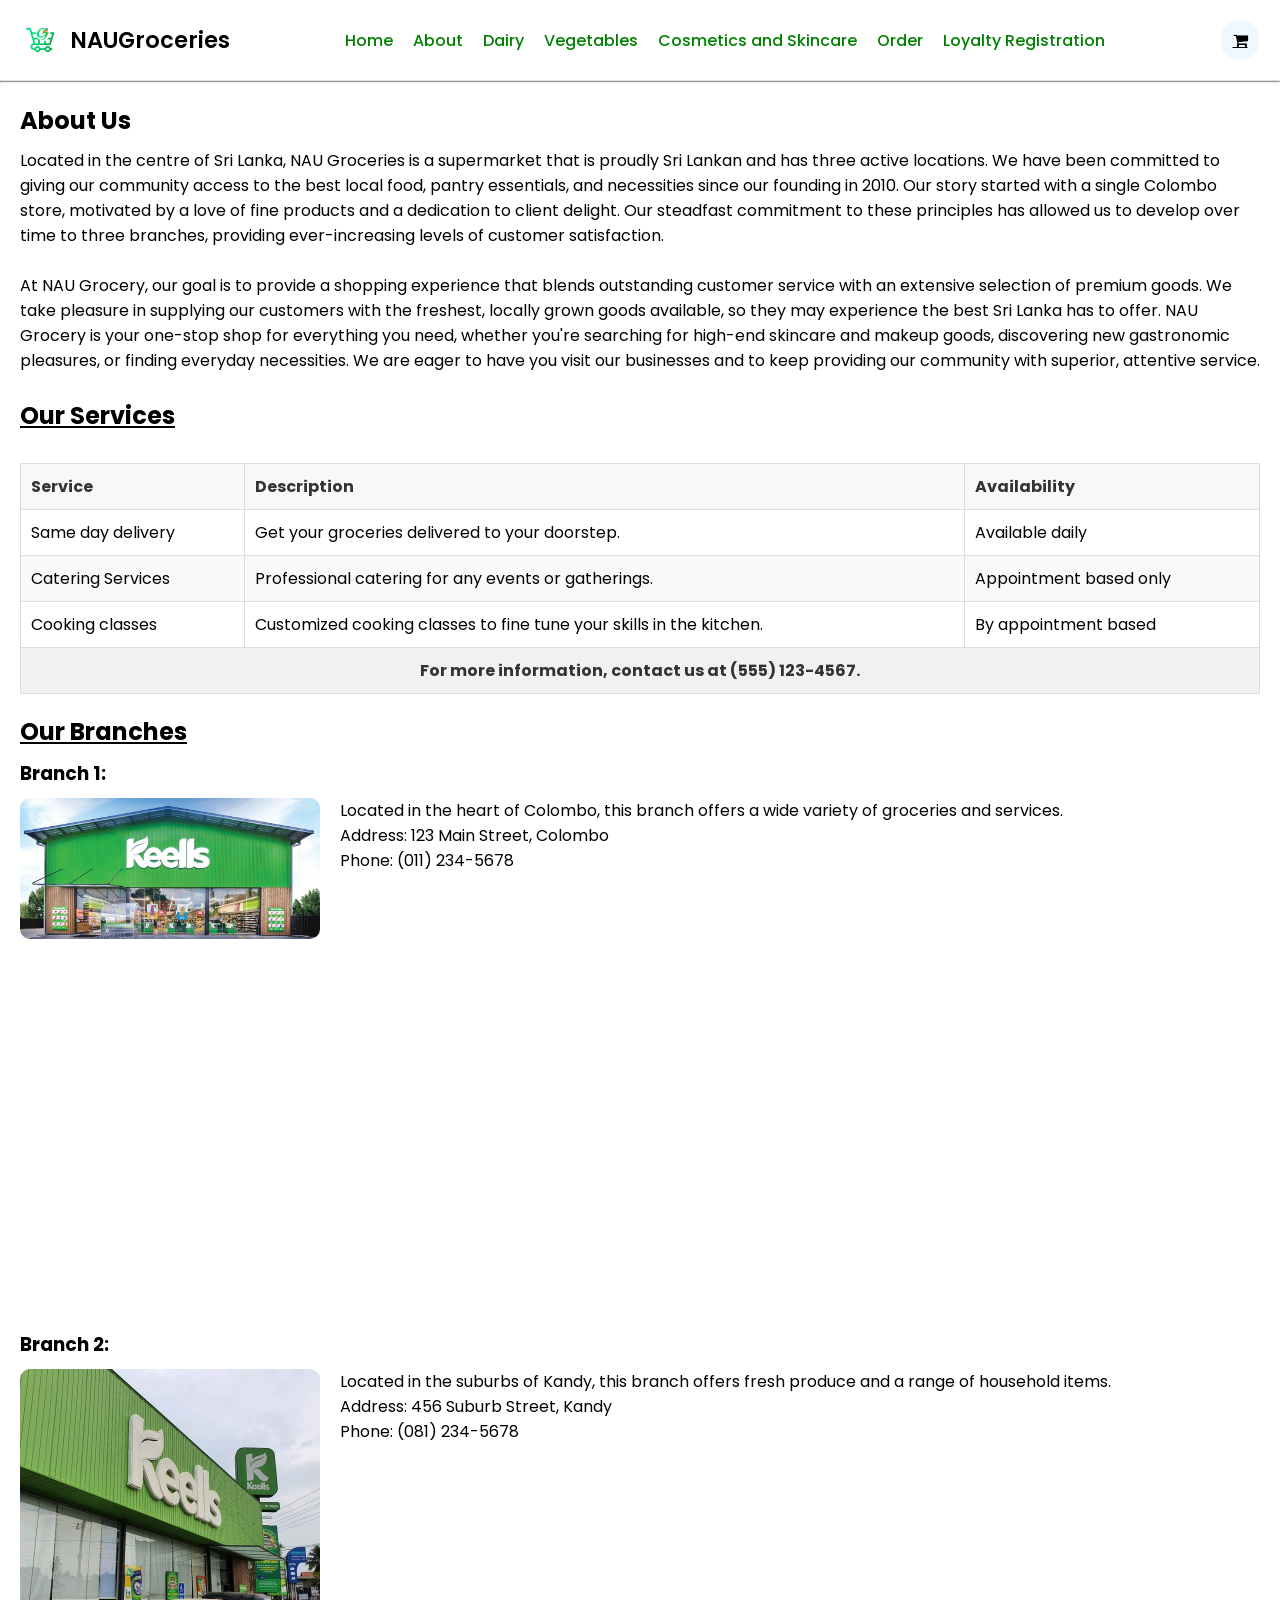
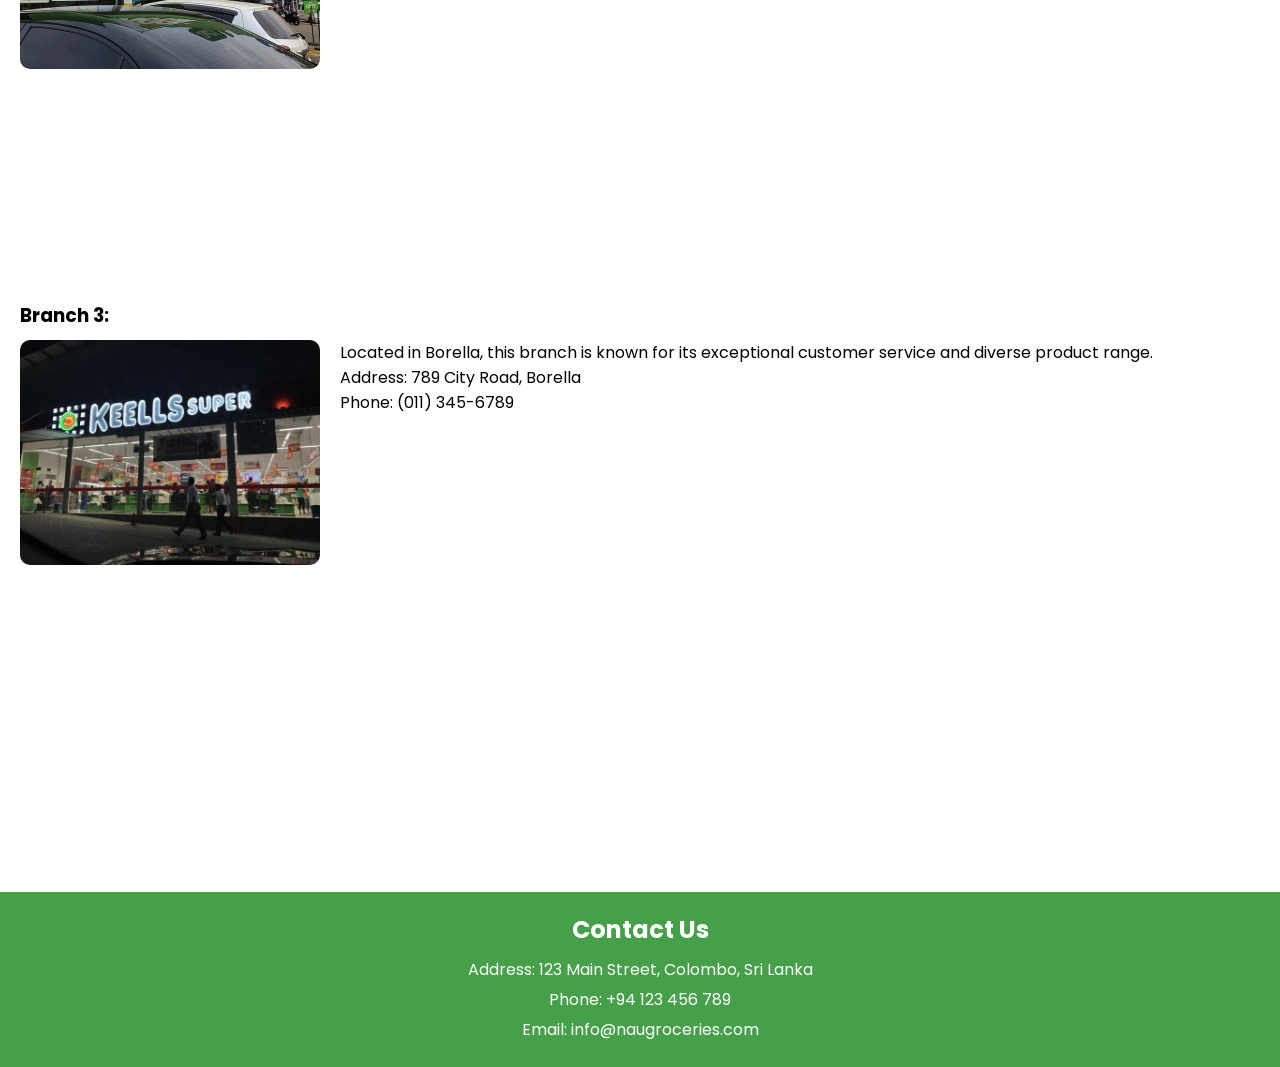
<file: about.html>
<!DOCTYPE html>
<html lang="en">
<head>
    <meta charset="UTF-8">
    <meta name="viewport" content="width=device-width, initial-scale=1.0">
    <title>About Us - NAU Groceries</title>
    <link rel="stylesheet" href="css files/general.css">
    <link rel="stylesheet" href="css files/about.css">
    <link rel="shortcut icon" href="images/favicon.png">
    <link rel="stylesheet" href="https://cdnjs.cloudflare.com/ajax/libs/font-awesome/4.7.0/css/font-awesome.min.css">
    <link rel="preconnect" href="https://fonts.googleapis.com">
    <link rel="preconnect" href="https://fonts.gstatic.com" crossorigin>
    <link href="https://fonts.googleapis.com/css2?family=Poppins:wght@200;300;400;500;600;700&display=swap" rel="stylesheet">
    <style>
        /* Add your responsive styles and hamburger menu styles here */
    </style>
</head>
<body>
    <nav class="navigation">
        <a href="index.html" class="logo">
            <img src="images/favicon.png" alt="NAU Groceries Logo" class="header-logo">
            <span>NAU</span> Groceries
        </a>
        <input type="checkbox" id="menu-toggle">
        <label for="menu-toggle" class="menu-icon"><i class="fa fa-bars"></i></label>
        <ul class="menu">
            <li><a href="index.html">Home</a></li>
            <li><a href="about.html">About</a></li>
            <li><a href="dairy.html">Dairy</a></li>
            <li><a href="vegetables.html">Vegetables</a></li>
            <li><a href="cosmetics.html">Cosmetics and Skincare</a></li>
            <li><a href="order.html">Order</a></li>
            <li><a href="registration.html">Loyalty Registration</a></li>
        </ul>
        <div class="right-nav">
            <a href="order.html" class="cart"><i class="fa fa-shopping-cart"></i></a>
        </div>
    </nav>
    <hr>
    <main>
        <div class="about-text">
            <h2>About Us</h2>
            <p>
                Located in the centre of Sri Lanka, NAU Groceries is a supermarket that is proudly Sri Lankan and has three active locations. We have been committed to giving our community access to the best local food, pantry essentials, and necessities since our founding in 2010. Our story started with a single Colombo store, motivated by a love of fine products and a dedication to client delight. Our steadfast commitment to these principles has allowed us to develop over time to three branches, providing ever-increasing levels of customer satisfaction.<br><br>

                At NAU Grocery, our goal is to provide a shopping experience that blends outstanding customer service with an extensive selection of premium goods. We take pleasure in supplying our customers with the freshest, locally grown goods available, so they may experience the best Sri Lanka has to offer. NAU Grocery is your one-stop shop for everything you need, whether you're searching for high-end skincare and makeup goods, discovering new gastronomic pleasures, or finding everyday necessities. We are eager to have you visit our businesses and to keep providing our community with superior, attentive service.
            </p>
            <br>
            <div class="about-content">
                <div class="services-container">
                    <h2><u>Our Services</u></h2>
                    <div class="services-table-wrapper">
                        <table class="services-table">
                            <thead>
                                <tr>
                                    <th>Service</th>
                                    <th>Description</th>
                                    <th>Availability</th>
                                </tr>
                            </thead>
                            <tbody>
                                <tr>
                                    <td data-label="Service">Same day delivery</td>
                                    <td data-label="Description">Get your groceries delivered to your doorstep.</td>
                                    <td data-label="Availability">Available daily</td>
                                </tr>
                                <tr>
                                    <td data-label="Service">Catering Services</td>
                                    <td data-label="Description">Professional catering for any events or gatherings.</td>
                                    <td data-label="Availability">Appointment based only</td>
                                </tr>
                                <tr>
                                    <td data-label="Service">Cooking classes</td>
                                    <td data-label="Description">Customized cooking classes to fine tune your skills in the kitchen.</td>
                                    <td data-label="Availability">By appointment based</td>
                                </tr>
                            </tbody>
                            <tfoot>
                                <tr>
                                    <td colspan="3">For more information, contact us at (555) 123-4567.</td>
                                </tr>
                            </tfoot>
                        </table>
                    </div>
                </div>
                <div class="about-branch">
                    <h2><u>Our Branches</u></h2>
                    <section class="clearfix">
                        <h3>Branch 1: </h3>
                        <img src="images/branch-1.jpeg" alt="Branch 1" class="branch-image">
                        <p>Located in the heart of Colombo, this branch offers a wide variety of groceries and services.</p>
                        <p>Address: 123 Main Street, Colombo</p>
                        <p>Phone: (011) 234-5678</p>
                        <iframe src="https://www.google.com/maps/embed?pb=!1m18!1m12!1m3!1d3165.943445254447!2d79.86124381468552!3d6.927078995508567!2m3!1f0!2f0!3f0!3m2!1i1024!2i768!4f13.1!3m3!1m2!1s0x3ae2591b738cbef1%3A0x5ffdfc35c6f098e4!2s123%20Main%20St%2C%20Colombo%2C%20Sri%20Lanka!5e0!3m2!1sen!2sus!4v1622717228462!5m2!1sen!2sus" width="600" height="450" style="border:0;" allowfullscreen="" loading="lazy"></iframe>
                    </section>
                    <section class="clearfix">
                        <h3>Branch 2: </h3>
                        <img src="images/branch-2.jpeg" alt="Branch 2" class="branch-image">
                        <p>Located in the suburbs of Kandy, this branch offers fresh produce and a range of household items.</p>
                        <p>Address: 456 Suburb Street, Kandy</p>
                        <p>Phone: (081) 234-5678</p>
                        <iframe src="https://www.google.com/maps/embed?pb=!1m18!1m12!1m3!1d3165.943445254447!2d80.63718361468552!3d7.290571595508567!2m3!1f0!2f0!3f0!3m2!1i1024!2i768!4f13.1!3m3!1m2!1s0x3ae378d33fbd4e07%3A0x5ffdfc35c6f098e4!2s456%20Suburb%20St%2C%20Kandy%2C%20Sri%20Lanka!5e0!3m2!1sen!2sus!4v1622717228462!5m2!1sen!2sus" width="600" height="450" style="border:0;" allowfullscreen="" loading="lazy"></iframe>
                    </section>
                    <section class="clearfix">
                        <h3>Branch 3: </h3>
                        <img src="images/branch-3.jpeg" alt="Branch 3" class="branch-image">
                        <p>Located in Borella, this branch is known for its exceptional customer service and diverse product range.</p>
                        <p>Address: 789 City Road, Borella</p>
                        <p>Phone: (011) 345-6789</p>
                        <iframe src="https://www.google.com/maps/embed?pb=!1m18!1m12!1m3!1d15843.269328533292!2d79.87894569999999!3d6.9124322!2m3!1f0!2f0!3f0!3m2!1i1024!2i768!4f13.1!3m3!1m2!1s0x3ae2599c74dc55b5%3A0x2ed11ff1f32ca3b4!2sBorella%20South%2C%20Colombo!5e0!3m2!1sen!2slk!4v1716398457434!5m2!1sen!2slk" width="600" height="450" style="border:0;" allowfullscreen="" loading="lazy"></iframe>
                    </section>
                </div>
            </div>
        </div>
    </main>
    <footer>
        <div class="footer-container">
            <div class="footer-info">
                <h4>Contact Us</h4>
                <p>Address: 123 Main Street, Colombo, Sri Lanka</p>
                <p>Phone: +94 123 456 789</p>
                <p>Email: info@naugroceries.com</p>
            </div>
        </div>
    </footer>
</body>
</html>
</file>
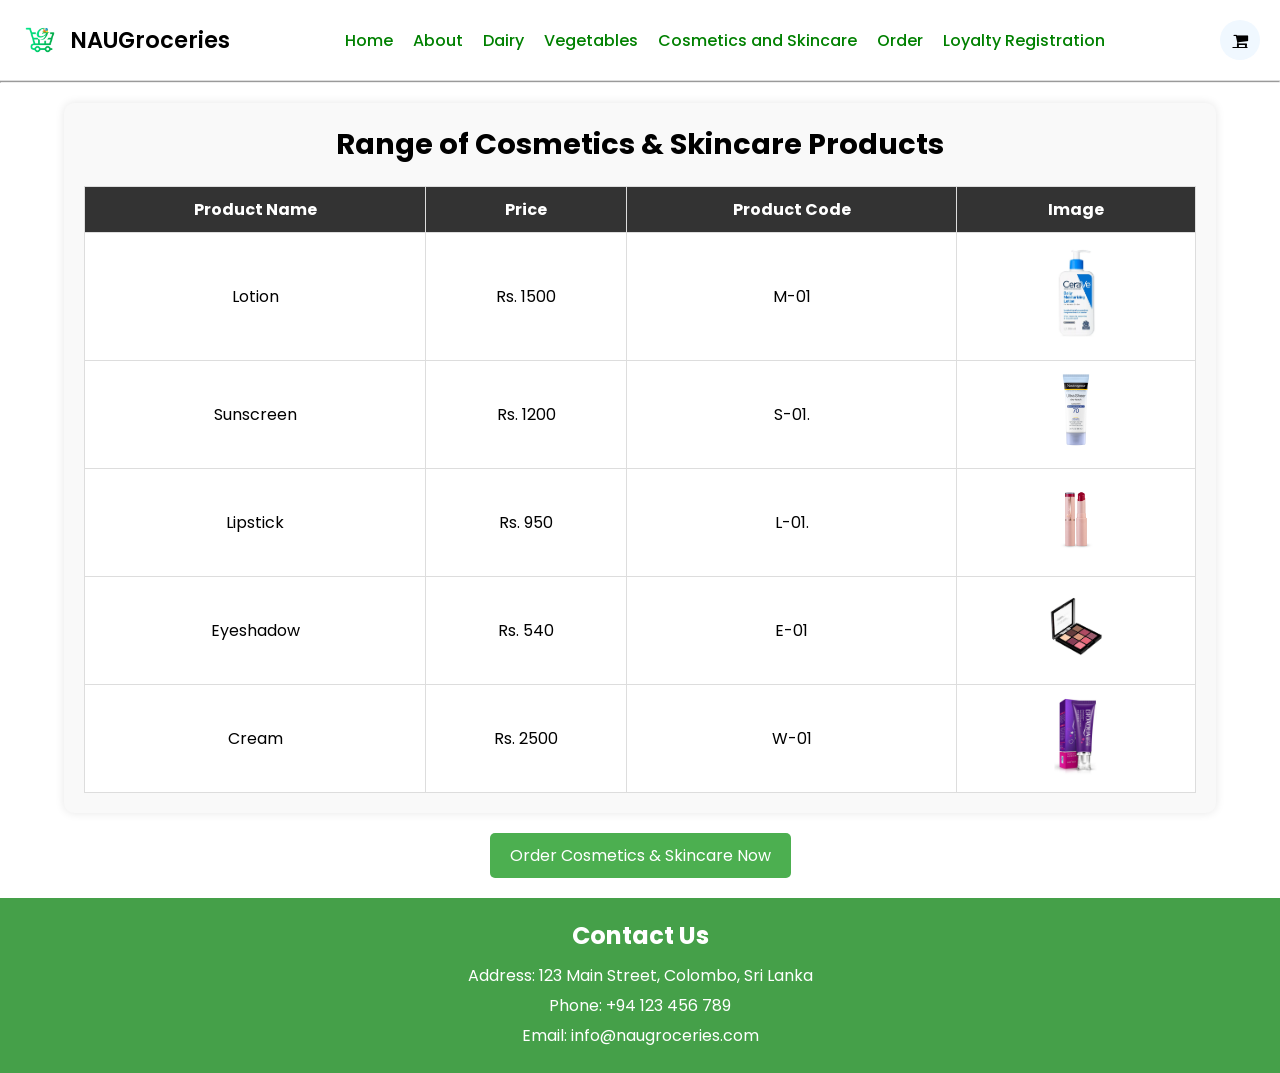
<file: cosmetics.html>
<!DOCTYPE html>
<html lang="en">
<head>
    <meta charset="UTF-8">
    <meta name="viewport" content="width=device-width, initial-scale=1.0">
    <title>Cosmetics and Skincare - NAU Groceries</title>
    <link rel="stylesheet" href="css files/general.css">
    <link rel="stylesheet" href="css files/cosmetics.css">
    <link rel="shortcut icon" href="images/favicon.png">
    <link rel="stylesheet" href="https://cdnjs.cloudflare.com/ajax/libs/font-awesome/4.7.0/css/font-awesome.min.css">
    <link rel="preconnect" href="https://fonts.googleapis.com">
    <link rel="preconnect" href="https://fonts.gstatic.com" crossorigin>
    <link href="https://fonts.googleapis.com/css2?family=Poppins:wght@200;300;400;500;600;700&display=swap" rel="stylesheet">
</head>
<body>
    <nav class="navigation">
        <a href="index.html" class="logo">
            <img src="images/favicon.png" alt="NAU Groceries Logo" class="header-logo">
            <span>NAU</span> Groceries
        </a>
        <input type="checkbox" id="menu-toggle">
        <label for="menu-toggle" class="menu-icon"><i class="fa fa-bars"></i></label>
        <ul class="menu">
            <li><a href="index.html">Home</a></li>
            <li><a href="about.html">About</a></li>
            <li><a href="dairy.html">Dairy</a></li>
            <li><a href="vegetables.html">Vegetables</a></li>
            <li><a href="cosmetics.html">Cosmetics and Skincare</a></li>
            <li><a href="order.html">Order</a></li>
            <li><a href="registration.html">Loyalty Registration</a></li>
        </ul>
        <div class="right-nav">
            <a href="order.html" class="cart"><i class="fa fa-shopping-cart"></i></a>
        </div>
    </nav>
    <hr>
    <main>
        <section class="cosmetics-section">
            <h2 class="cosm-heading">Range of Cosmetics & Skincare Products</h2>
            <div class="table-container">
                <table class="cosmetics-table">
                    <thead>
                        <tr>
                            <th>Product Name</th>
                            <th>Price</th>
                            <th>Product Code</th>
                            <th>Image</th>
                        </tr>
                    </thead>
                    <tbody>
                        <tr>
                            <td>Lotion</td>
                            <td>Rs. 1500</td>
                            <td>M-01</td>
                            <td><img src="images/lotion.webp" alt="Moisturizer"></td>
                        </tr>
                        <tr>
                            <td>Sunscreen</td>
                            <td>Rs. 1200</td>
                            <td>S-01.</td>
                            <td><img src="images/sunscreen.jpeg" alt="Sunscreen"></td>
                        </tr>
                        <tr>
                            <td>Lipstick</td>
                            <td>Rs. 950</td>
                            <td>L-01.</td>
                            <td><img src="images/lipstick.jpeg" alt="Lipstick"></td>
                        </tr>
                        
                        <tr>
                            <td>Eyeshadow</td>
                            <td>Rs. 540</td>
                            <td>E-01</td>
                            <td><img src="images/eyeshadow.jpeg" alt="Eyeshadow Palette"></td>
                        </tr>
                        <tr>
                            <td>Cream</td>
                            <td>Rs. 2500</td>
                            <td>W-01</td>
                            <td><img src="images/whitening cream.webp" alt="whitening Cream"></td>
                        </tr>
                    </tbody>
                </table>
            </div>
        </section>
        <section class="order-section">
            <a href="order.html" class="ordercosm-link">Order Cosmetics & Skincare Now</a>
        </section>
    </main>
    <footer>
        <div class="footer-container">
            <div class="footer-info">
                <h4>Contact Us</h4>
                <p>Address: 123 Main Street, Colombo, Sri Lanka</p>
                <p>Phone: +94 123 456 789</p>
                <p>Email: info@naugroceries.com</p>
            </div>
        </div>
    </footer>
</body>
</html>
</file>
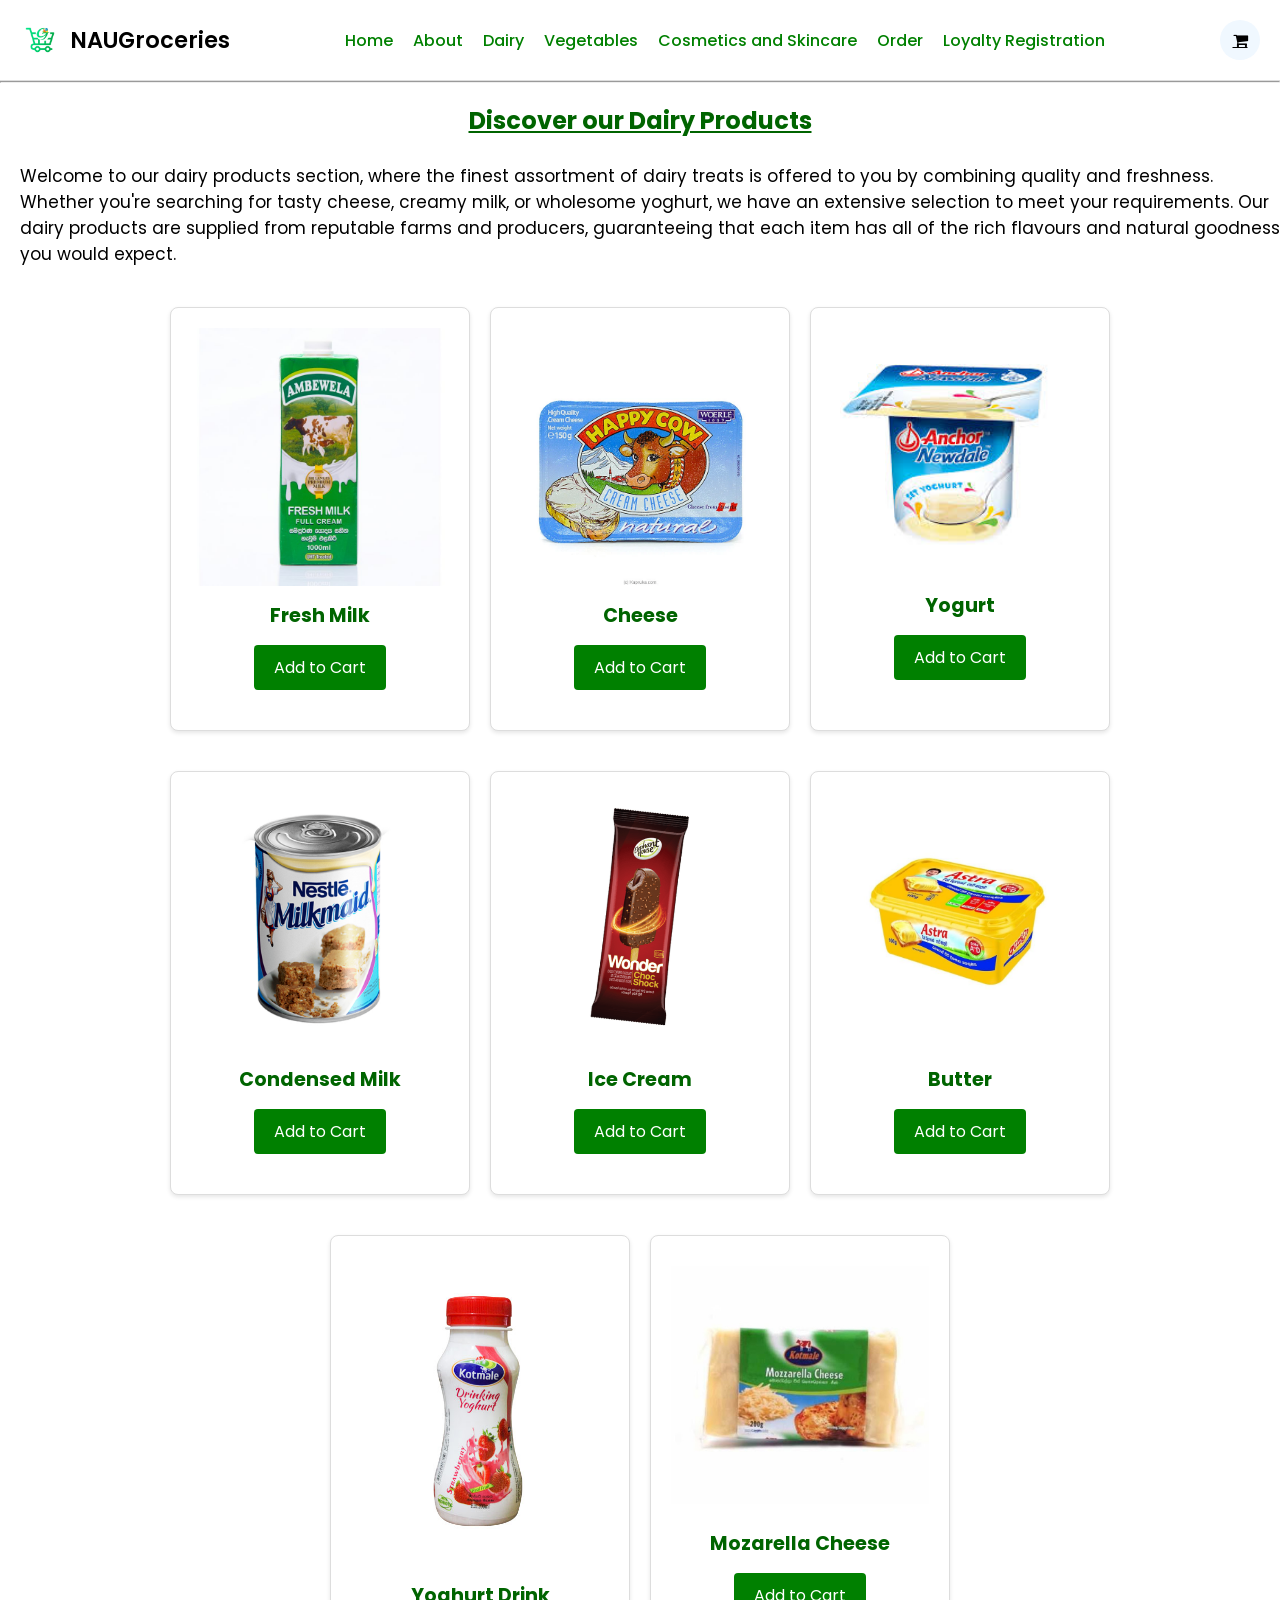
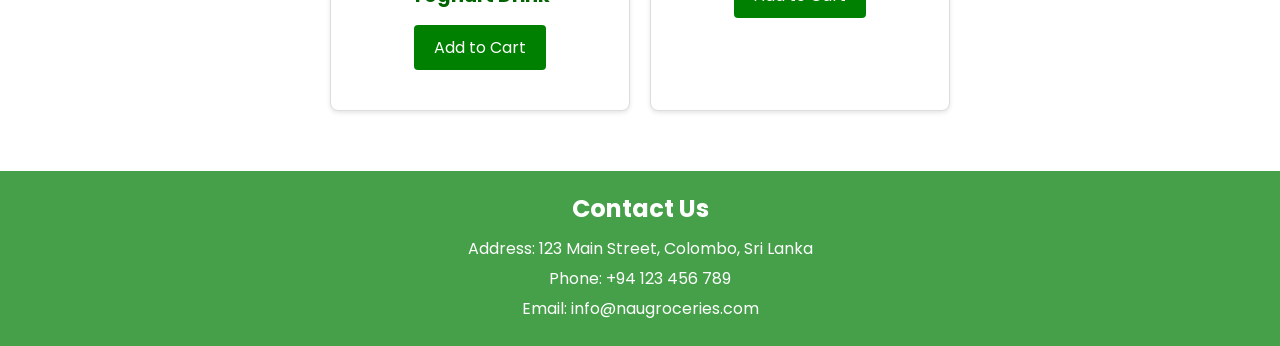
<file: dairy.html>
<!DOCTYPE html>
<html lang="en">
<head>
    <meta charset="UTF-8">
    <meta name="viewport" content="width=device-width, initial-scale=1.0">
    <title>Dairy Products - NAU Groceries</title>
    <link rel="stylesheet" href="css files/general.css">
    <link rel="stylesheet" href="css files/dairy.css">
    <link rel="shortcut icon" href="images/favicon.png">
    <link rel="stylesheet" href="https://cdnjs.cloudflare.com/ajax/libs/font-awesome/4.7.0/css/font-awesome.min.css">
    <link rel="preconnect" href="https://fonts.googleapis.com">
    <link rel="preconnect" href="https://fonts.gstatic.com" crossorigin>
    <link href="https://fonts.googleapis.com/css2?family=Poppins:wght@200;300;400;500;600;700&display=swap" rel="stylesheet">
</head>
<body>
    <nav class="navigation">
        <a href="index.html" class="logo">
            <img src="images/favicon.png" alt="NAU Groceries Logo" class="header-logo">
            <span>NAU</span> Groceries
        </a>
        <input type="checkbox" id="menu-toggle">
        <label for="menu-toggle" class="menu-icon"><i class="fa fa-bars"></i></label>
        <ul class="menu">
            <li><a href="index.html">Home</a></li>
            <li><a href="about.html">About</a></li>
            <li><a href="dairy.html">Dairy</a></li>
            <li><a href="vegetables.html">Vegetables</a></li>
            <li><a href="cosmetics.html">Cosmetics and Skincare</a></li>
            <li><a href="order.html">Order</a></li>
            <li><a href="registration.html">Loyalty Registration</a></li>
        </ul>
        <div class="right-nav">
            <a href="order.html" class="cart"><i class="fa fa-shopping-cart"></i></a>
        </div>
    </nav>
    <hr>
    <main id="dairy-products-page">
        <h2><u>Discover our Dairy Products</u></h2>
        <br>
        <p>Welcome to our dairy products section, where the finest assortment of dairy treats is offered to you by combining quality and freshness. Whether you're searching for tasty cheese, creamy milk, or wholesome yoghurt, we have an extensive selection to meet your requirements. Our dairy products are supplied from reputable farms and producers, guaranteeing that each item has all of the rich flavours and natural goodness you would expect.</p>
        <div class="dairy-products">
            <div class="dairy-product">
                <img src="images/freshmilk.jpeg" alt="Milk">
                <h3>Fresh Milk</h3>
                <button><a href="order.html">Add to Cart</a></button>
            </div>
            <div class="dairy-product">
                <img src="images/cheese.webp" alt="Cheese">
                <h3>Cheese</h3>
                <button><a href="order.html">Add to Cart</a></button>
            </div>
            <div class="dairy-product">
                <img src="images/yoghurt.jpeg" alt="Yogurt">
                <h3>Yogurt</h3>
                <button><a href="order.html">Add to Cart</a></button>
            </div>
            <div class="dairy-product">
                <img src="images/condensedmilk.png" alt="Condensed Milk">
                <h3>Condensed Milk</h3>
                <button><a href="order.html">Add to Cart</a></button>
            </div>
            <div class="dairy-product">
                <img src="images/ice-cream.webp" alt="Ice Cream">
                <h3>Ice Cream</h3>
                <button><a href="order.html">Add to Cart</a></button>
            </div>
            <div class="dairy-product">
                <img src="images/butter.jpeg" alt="Butter">
                <h3>Butter</h3>
                <button><a href="order.html">Add to Cart</a></button>
            </div>
            <div class="dairy-product">
                <img src="images/yoghurt drink.jpeg" alt="Yoghurt Drink">
                <h3>Yoghurt Drink</h3>
                <button><a href="order.html">Add to Cart</a></button>
            </div>
            <div class="dairy-product">
                <img src="images/moz cheese.jpeg" alt="Moz Cheese">
                <h3>Mozarella Cheese</h3>
                <button><a href="order.html">Add to Cart</a></button>
            </div>
        </div>
    </main>
    <footer>
        <div class="footer-container">
            <div class="footer-info">
                <h4>Contact Us</h4>
                <p>Address: 123 Main Street, Colombo, Sri Lanka</p>
                <p>Phone: +94 123 456 789</p>
                <p>Email: info@naugroceries.com</p>
            </div>
        </div>
    </footer>
</body>
</html>
</file>
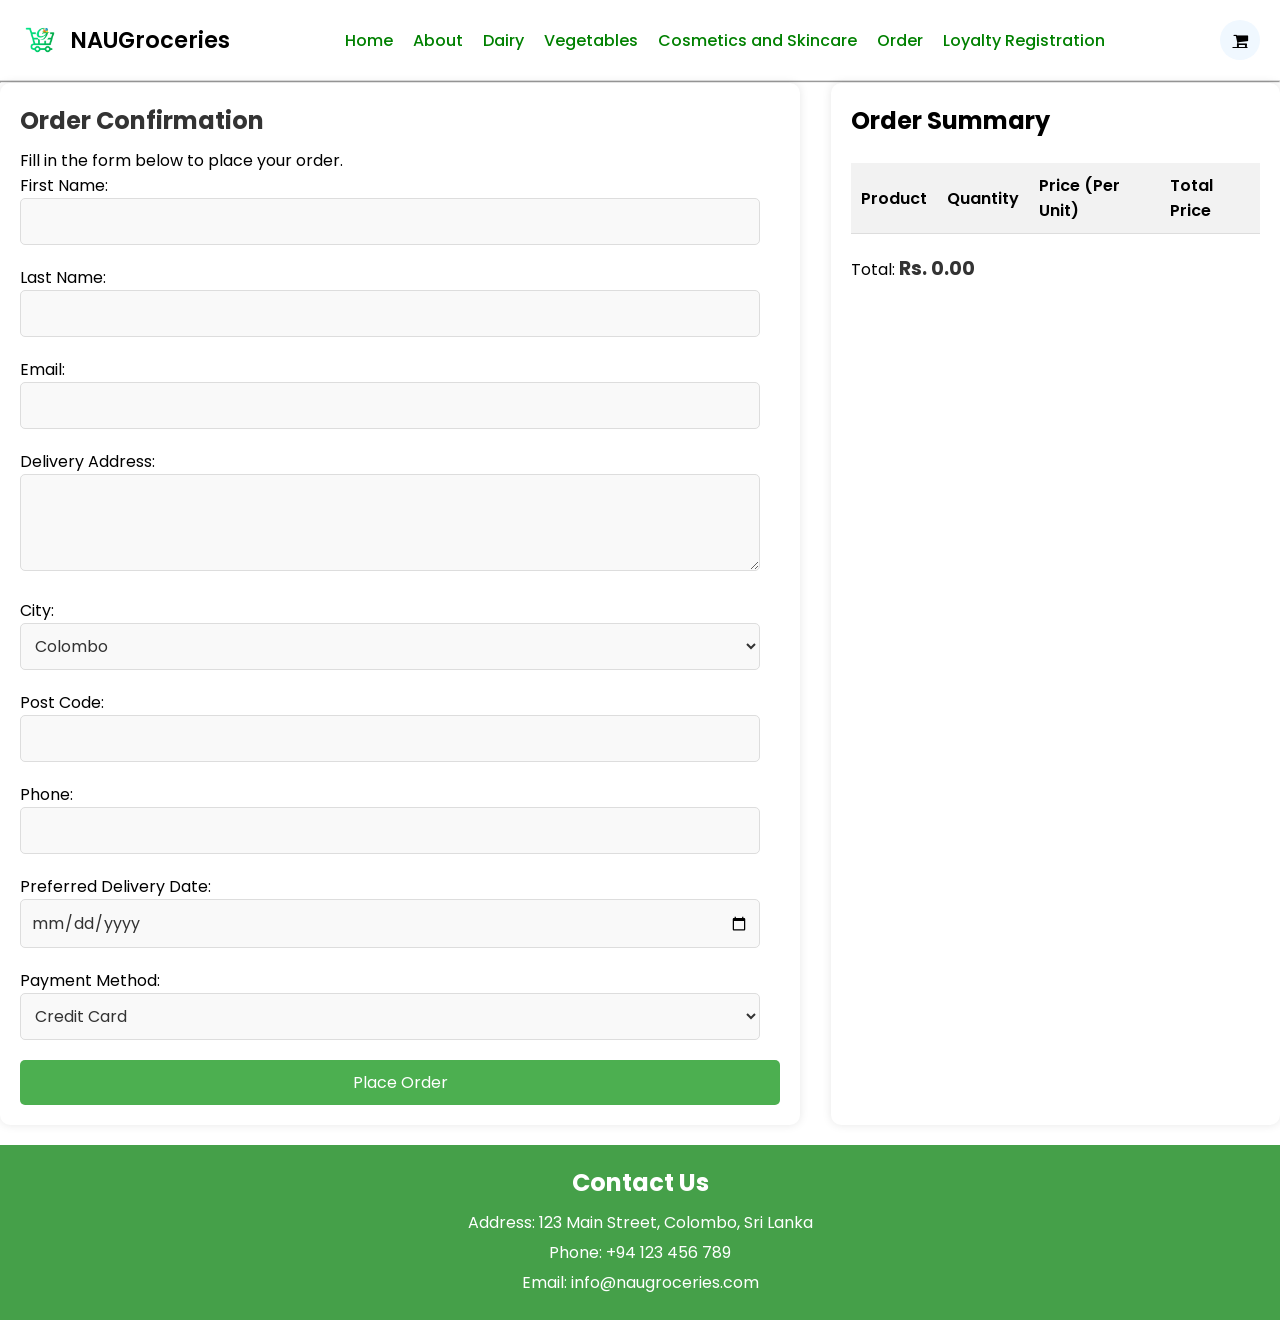
<file: order-confirmation.html>
<!DOCTYPE html>
<html lang="en">
<head>
    <meta charset="UTF-8">
    <meta name="viewport" content="width=device-width, initial-scale=1.0">
    <title>Order - NAU Groceries</title>

    <link rel="stylesheet" href="css files/general.css">
    <link rel="stylesheet" href="css files/order-confirmation.css">
    <link rel="shortcut icon" href="images/favicon.png">
    <link rel="stylesheet" href="https://cdnjs.cloudflare.com/ajax/libs/font-awesome/4.7.0/css/font-awesome.min.css">
    <link rel="preconnect" href="https://fonts.googleapis.com">
    <link rel="preconnect" href="https://fonts.gstatic.com" crossorigin>
    <link href="https://fonts.googleapis.com/css2?family=Poppins:wght@200;300;400;500;600;700&display=swap" rel="stylesheet">
</head>
<body>
    <nav class="navigation">
        <a href="index.html" class="logo">
            <img src="images/favicon.png" alt="NAU Groceries Logo" class="header-logo">
            <span>NAU</span> Groceries
        </a>
        <input type="checkbox" id="menu-toggle">
        <label for="menu-toggle" class="menu-icon"><i class="fa fa-bars"></i></label>
        <ul class="menu">
            <li><a href="index.html">Home</a></li>
            <li><a href="about.html">About</a></li>
            <li><a href="dairy.html">Dairy</a></li>
            <li><a href="vegetables.html">Vegetables</a></li>
            <li><a href="cosmetics.html">Cosmetics and Skincare</a></li>
            <li><a href="order.html">Order</a></li>
            <li><a href="registration.html">Loyalty Registration</a></li>
        </ul>
        <div class="right-nav">
            <a href="order.html" class="cart"><i class="fa fa-shopping-cart"></i></a>
        </div>
    </nav>
    <hr>
    <main>
        <div class="container">
            <div class="registration-form">
                <h2>Order Confirmation</h2>
                <p>Fill in the form below to place your order.</p>
                <form id="order-form">
                    <label for="first-name">First Name:</label>
                    <input type="text" id="first-name" name="first-name" required>
                    <label for="last-name">Last Name:</label>
                    <input type="text" id="last-name" name="last-name" required>
                    <label for="email">Email:</label>
                    <input type="email" id="email" name="email" required>
                    <label for="address">Delivery Address:</label>
                    <textarea id="address" name="address" rows="3" required></textarea>
                    <label for="city">City:</label>
                    <select id="city" name="city" required>
                        <option value="colombo">Colombo</option>
                        <option value="kandy">Kandy</option>
                        <option value="galle">Galle</option>
                        <option value="jaffna">Jaffna</option>
                        <option value="kurunegala">Kurunegala</option>
                        <option value="matara">Matara</option>
                        <option value="negombo">Negombo</option>
                        <option value="anuradhapura">Anuradhapura</option>
                        <option value="ratnapura">Ratnapura</option>
                        <option value="trincomalee">Trincomalee</option>
                    </select>
                    <label for="postcode">Post Code:</label>
                    <input type="text" id="postcode" name="postcode" required>
                    <label for="phone">Phone:</label>
                    <input type="tel" id="phone" name="phone" required>
                    <label for="delivery-date">Preferred Delivery Date:</label>
                    <input type="date" id="delivery-date" name="delivery-date" required>
                    <label for="payment-method">Payment Method:</label>
                    <select id="payment-method" name="payment-method" required>
                        <option value="credit-card">Credit Card</option>
                        <option value="debit-card">Debit Card</option>
                        <option value="cash-on-delivery">Cash on Delivery</option>
                        <option value="online-banking">Online Banking</option>
                    </select>
                    <button type="submit">Place Order</button>
                </form>
                <p id="order-success-message" style="display:none; color: green; margin-top: 20px;"></p>
            </div>

            <!-- Order Summary Section -->
            <div class="order-summary-section">
                <h2>Order Summary</h2>
                <br>
                <table id="order-summary">
                    <thead>
                        <tr>
                            <th>Product</th>
                            <th>Quantity</th>
                            <th>Price (Per Unit)</th>
                            <th>Total Price</th>
                        </tr>
                    </thead>
                    <tbody>
                        <!-- Order items will be dynamically added here -->
                    </tbody>
                </table>
                <p>Total: <span id="total-price">Rs. 0.00</span></p>
            </div>
        </div>
    </main>
    <footer>
        <div class="footer-container">
            <div class="footer-info">
                <h4>Contact Us</h4>
                <p>Address: 123 Main Street, Colombo, Sri Lanka</p>
                <p>Phone: +94 123 456 789</p>
                <p>Email: info@naugroceries.com</p>
            </div>
        </div>
    </footer>
    <script src="order-confirmation.js"></script>
</body>
</html>
</file>
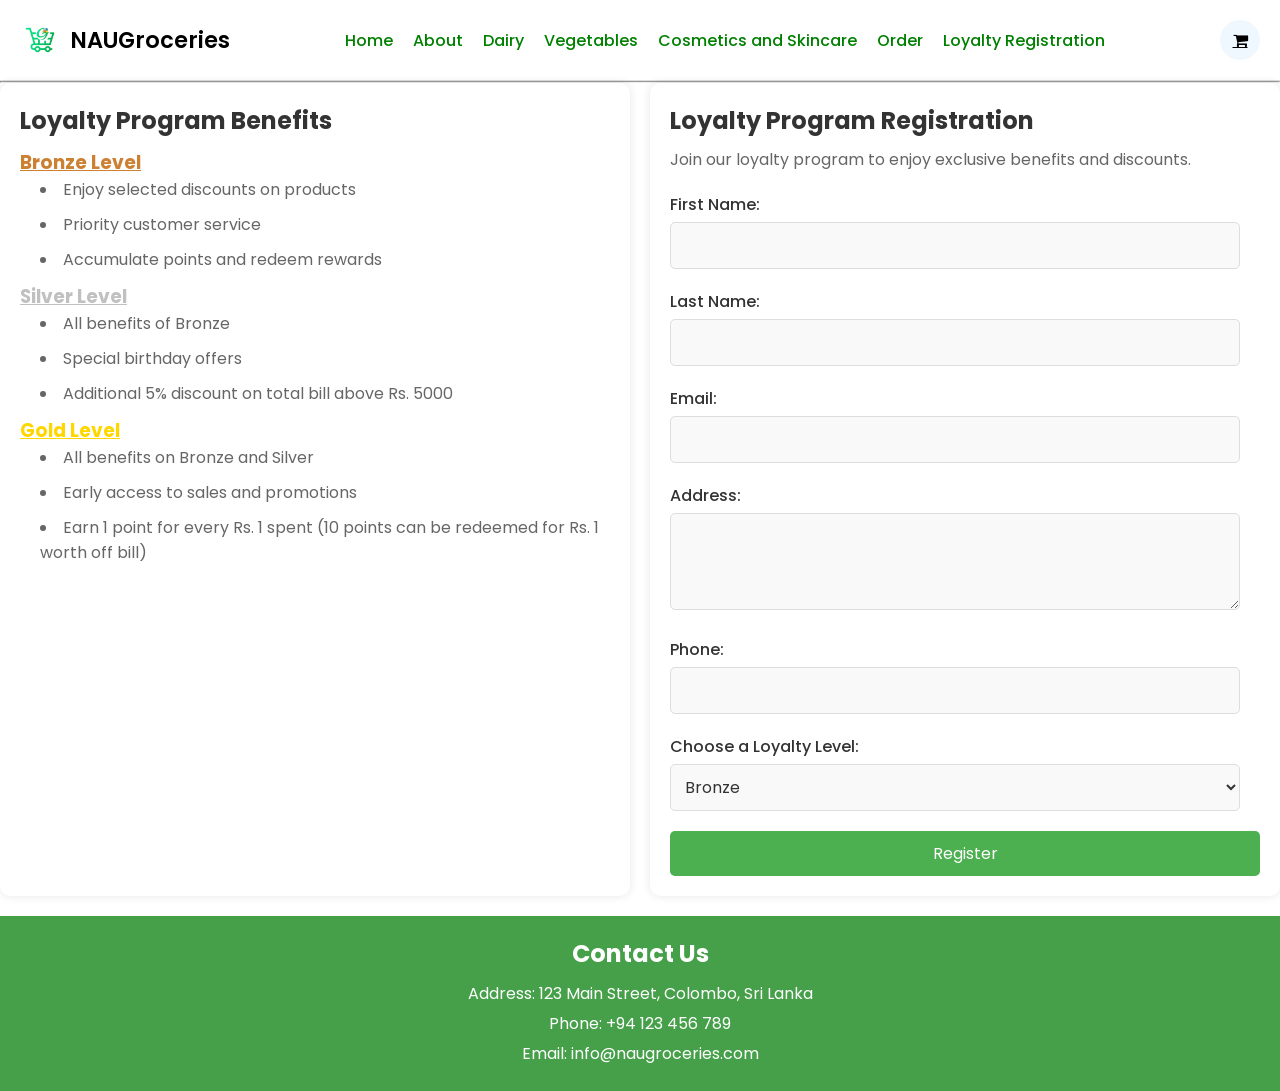
<file: registration.html>
<!DOCTYPE html>
<html lang="en">
<head>
    <meta charset="UTF-8">
    <meta name="viewport" content="width=device-width, initial-scale=1.0">
    <title>Loyalty Registration - NAU Groceries</title>
    <link rel="stylesheet" href="css files/general.css">
    <link rel="stylesheet" href="css files/loyalty.css">
    <link rel="shortcut icon" href="images/favicon.png">
    <link rel="stylesheet" href="https://cdnjs.cloudflare.com/ajax/libs/font-awesome/4.7.0/css/font-awesome.min.css">
    <link rel="preconnect" href="https://fonts.googleapis.com">
    <link rel="preconnect" href="https://fonts.gstatic.com" crossorigin>
    <link href="https://fonts.googleapis.com/css2?family=Poppins:wght@200;300;400;500;600;700&display=swap" rel="stylesheet">
</head>
<body>
    <nav class="navigation">
        <a href="index.html" class="logo">
            <img src="images/favicon.png" alt="NAU Groceries Logo" class="header-logo">
            <span>NAU</span> Groceries
        </a>
        <input type="checkbox" id="menu-toggle">
        <label for="menu-toggle" class="menu-icon"><i class="fa fa-bars"></i></label>
        <ul class="menu">
            <li><a href="index.html">Home</a></li>
            <li><a href="about.html">About</a></li>
            <li><a href="dairy.html">Dairy</a></li>
            <li><a href="vegetables.html">Vegetables</a></li>
            <li><a href="cosmetics.html">Cosmetics and Skincare</a></li>
            <li><a href="order.html">Order</a></li>
            <li><a href="registration.html">Loyalty Registration</a></li>
        </ul>
        <div class="right-nav">
            <a href="order.html" class="cart"><i class="fa fa-shopping-cart"></i></a>
        </div>
    </nav>
    <hr>
    <main>
        <div class="container">
            <div class="benefits">
                <h2>Loyalty Program Benefits</h2>
                <h3 class="bronze"><u>Bronze Level</u></h3>
                <ul>
                    <li>Enjoy selected discounts on products</li>
                    <li>Priority customer service</li>
                    <li>Accumulate points and redeem rewards</li>
                </ul>
                <h3 class="silver"><u>Silver Level</u></h3>
                <ul>
                    <li>All benefits of Bronze</li>
                    <li>Special birthday offers</li>
                    <li>Additional 5% discount on total bill above Rs. 5000</li>
                </ul>
                <h3 class="gold"><u>Gold Level</u></h3>
                <ul>
                    <li>All benefits on Bronze and Silver</li>
                    <li>Early access to sales and promotions</li>
                    <li>Earn 1 point for every Rs. 1 spent (10 points can be redeemed for Rs. 1 worth off bill)</li>
                </ul>
            </div>
            <div class="registration-form">
                <h2>Loyalty Program Registration</h2>
                <p>Join our loyalty program to enjoy exclusive benefits and discounts.</p>
                <form>
                    <label for="first-name">First Name:</label>
                    <input type="text" id="first-name" name="first-name" required>
                    <label for="last-name">Last Name:</label>
                    <input type="text" id="last-name" name="last-name" required>
                    <label for="email">Email:</label>
                    <input type="email" id="email" name="email" required>
                    <label for="address">Address:</label>
                    <textarea id="address" name="address" rows="3" required></textarea>
                    <label for="phone">Phone:</label>
                    <input type="tel" id="phone" name="phone" required>
                    <label for="loyalty-level">Choose a Loyalty Level:</label>
                    <select id="loyalty-level" name="loyalty-level" required>
                        <option value="bronze">Bronze</option>
                        <option value="silver">Silver</option>
                        <option value="gold">Gold</option>
                    </select>
                    <button>Register</button>
                </form>
            </div>
        </div>
    </main>
    <footer>
        <div class="footer-container">
            <div class="footer-info">
                <h4>Contact Us</h4>
                <p>Address: 123 Main Street, Colombo, Sri Lanka</p>
                <p>Phone: +94 123 456 789</p>
                <p>Email: info@naugroceries.com</p>
            </div>
        </div>
    </footer>
</body>
</html>
</file>
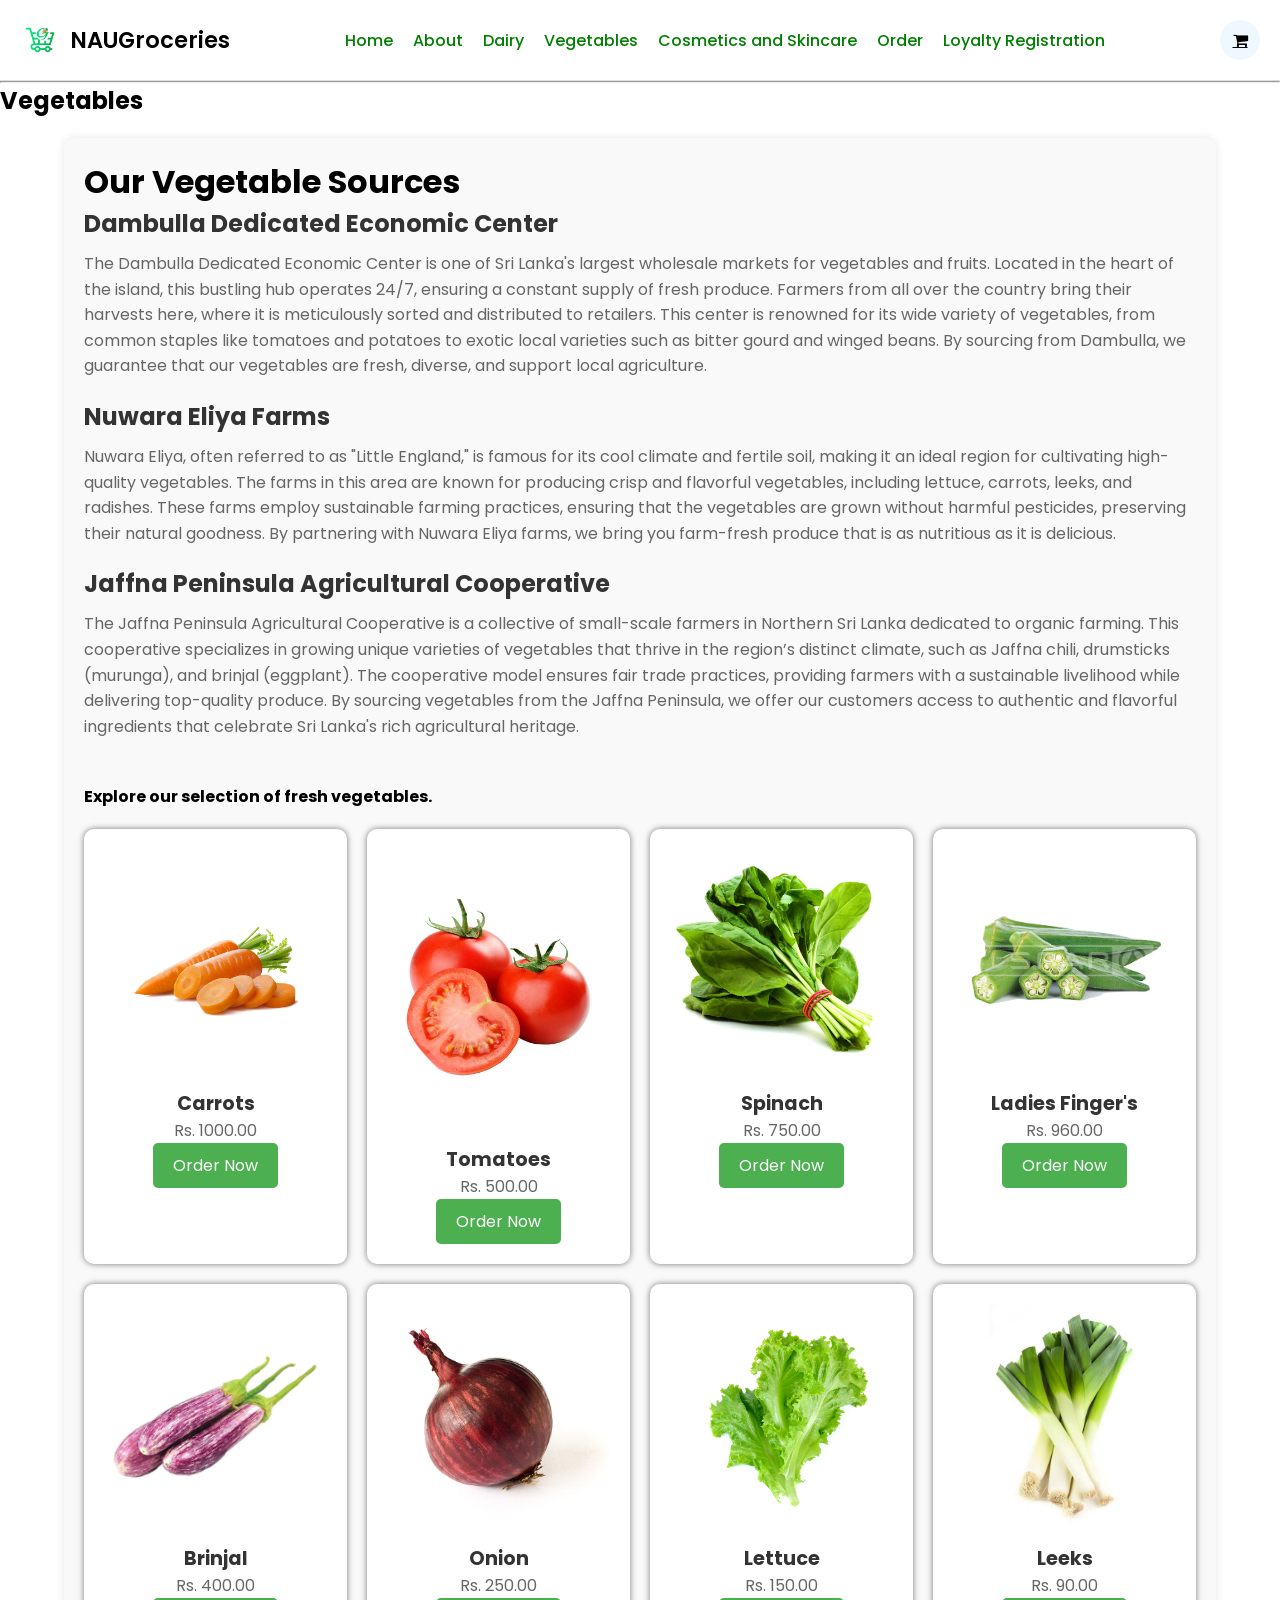
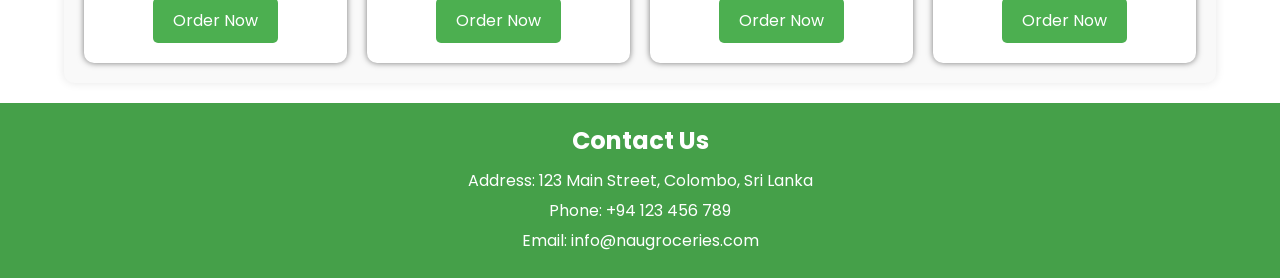
<file: vegetables.html>
<!DOCTYPE html>
<html lang="en">
<head>
    <meta charset="UTF-8">
    <meta name="viewport" content="width=device-width, initial-scale=1.0">
    <title>Vegetables - NAU Groceries</title>
    <link rel="stylesheet" href="css files/general.css">
    <link rel="stylesheet" href="css files/vegetables.css">
    <link rel="shortcut icon" href="images/favicon.png">
    <link rel="stylesheet" href="https://cdnjs.cloudflare.com/ajax/libs/font-awesome/4.7.0/css/font-awesome.min.css">
    <link rel="preconnect" href="https://fonts.googleapis.com">
    <link rel="preconnect" href="https://fonts.gstatic.com" crossorigin>
    <link href="https://fonts.googleapis.com/css2?family=Poppins:wght@200;300;400;500;600;700&display=swap" rel="stylesheet">
</head>
<body>
    <nav class="navigation">
        <a href="index.html" class="logo">
            <img src="images/favicon.png" alt="NAU Groceries Logo" class="header-logo">
            <span>NAU</span> Groceries
        </a>
        <input type="checkbox" id="menu-toggle">
        <label for="menu-toggle" class="menu-icon"><i class="fa fa-bars"></i></label>
        <ul class="menu">
            <li><a href="index.html">Home</a></li>
            <li><a href="about.html">About</a></li>
            <li><a href="dairy.html">Dairy</a></li>
            <li><a href="vegetables.html">Vegetables</a></li>
            <li><a href="cosmetics.html">Cosmetics and Skincare</a></li>
            <li><a href="order.html">Order</a></li>
            <li><a href="registration.html">Loyalty Registration</a></li>
        </ul>
        <div class="right-nav">
            <a href="order.html" class="cart"><i class="fa fa-shopping-cart"></i></a>
        </div>
    </nav>
    <hr>
    <main>
        <div class="veg-text">
        <h2>Vegetables</h2>
            <div class="container">
                <h1>Our Vegetable Sources</h1>
                
                <div class="source">
                    <h2>Dambulla Dedicated Economic Center</h2>
                    <p>The Dambulla Dedicated Economic Center is one of Sri Lanka's largest wholesale markets for vegetables and fruits. Located in the heart of the island, this bustling hub operates 24/7, ensuring a constant supply of fresh produce. Farmers from all over the country bring their harvests here, where it is meticulously sorted and distributed to retailers. This center is renowned for its wide variety of vegetables, from common staples like tomatoes and potatoes to exotic local varieties such as bitter gourd and winged beans. By sourcing from Dambulla, we guarantee that our vegetables are fresh, diverse, and support local agriculture.</p>
                </div>
                
                <div class="source">
                    <h2>Nuwara Eliya Farms</h2>
                    <p>Nuwara Eliya, often referred to as "Little England," is famous for its cool climate and fertile soil, making it an ideal region for cultivating high-quality vegetables. The farms in this area are known for producing crisp and flavorful vegetables, including lettuce, carrots, leeks, and radishes. These farms employ sustainable farming practices, ensuring that the vegetables are grown without harmful pesticides, preserving their natural goodness. By partnering with Nuwara Eliya farms, we bring you farm-fresh produce that is as nutritious as it is delicious.</p>
                </div>
                
                <div class="source">
                    <h2>Jaffna Peninsula Agricultural Cooperative</h2>
                    <p>The Jaffna Peninsula Agricultural Cooperative is a collective of small-scale farmers in Northern Sri Lanka dedicated to organic farming. This cooperative specializes in growing unique varieties of vegetables that thrive in the region’s distinct climate, such as Jaffna chili, drumsticks (murunga), and brinjal (eggplant). The cooperative model ensures fair trade practices, providing farmers with a sustainable livelihood while delivering top-quality produce. By sourcing vegetables from the Jaffna Peninsula, we offer our customers access to authentic and flavorful ingredients that celebrate Sri Lanka's rich agricultural heritage.</p>
                </div>
                <br>
                <p><b>Explore our selection of fresh vegetables.</b></p>
        <div class="vegetable-container">
            <div class="vegetable-products">
                <img src="images/organic_carrot.jpg" alt="Carrots">
                <h3>Carrots</h3>
                <p>Rs. 1000.00</p>
                <a href="order.html" class="orderveg-link">Order Now</a>
            </div>
            <div class="vegetable-products">
                <img src="images/tomato.jpeg" alt="Tomatoes">
                <h3>Tomatoes</h3>
                <p>Rs. 500.00</p>
                <a href="order.html" class="orderveg-link">Order Now</a>
            </div>
            <div class="vegetable-products">
                <img src="images/Spinach-1.jpg" alt="Spinach">
                <h3>Spinach</h3>
                <p>Rs. 750.00</p>
                <a href="order.html" class="orderveg-link">Order Now</a>
            </div>
            <div class="vegetable-products">
                <img src="images/ladiesfingers.webp" alt="Spinach">
                <h3>Ladies Finger's</h3>
                <p>Rs. 960.00</p>
                <a href="order.html" class="orderveg-link">Order Now</a>
            </div>
            <div class="vegetable-products">
                <img src="images/brinjal.jpeg" alt="Spinach">
                <h3>Brinjal</h3>
                <p>Rs. 400.00</p>
                <a href="order.html" class="orderveg-link">Order Now</a>
            </div>
            <div class="vegetable-products">
                <img src="images/onion.jpeg" alt="Spinach">
                <h3>Onion</h3>
                <p>Rs. 250.00</p>
                <a href="order.html" class="orderveg-link">Order Now</a>
            </div>
            <div class="vegetable-products">
                <img src="images/lettuce.jpeg" alt="Lettuce">
                <h3>Lettuce</h3>
                <p>Rs. 150.00</p>
                <a href="order.html" class="orderveg-link">Order Now</a>
            </div>
            <div class="vegetable-products">
                <img src="images/leeks" alt="Leeks">
                <h3>Leeks</h3>
                <p>Rs. 90.00</p>
                <a href="order.html" class="orderveg-link">Order Now</a>
            </div>
        </div>
        </div>
    </div>
    </main>
    <footer>
        <div class="footer-container">
            <div class="footer-info">
                <h4>Contact Us</h4>
                <p>Address: 123 Main Street, Colombo, Sri Lanka</p>
                <p>Phone: +94 123 456 789</p>
                <p>Email: info@naugroceries.com</p>
            </div>
        </div>
    </footer>
</body>
</html>
</file>
<file: css files/general.css>
/* Import Google Fonts */
@import url('https://fonts.googleapis.com/css2?family=Poppins:wght@200;300;400;500;600;700&display=swap');

/* Reset some default styles */
* {
    font-family: 'Poppins', sans-serif;  /* Set default font */
    margin: 0;
    padding: 0;
    box-sizing: border-box;
    scroll-behavior: smooth;  /* Smooth scrolling for anchors */
}

/* Body styles */
body {
    margin: 0;
    padding: 0;
}

/* Navigation Bar */
.navigation {
    display: flex;  /* Flexbox layout */
    justify-content: space-between;  /* Space between logo and menu */
    align-items: center;  /* Center items vertically */
    padding: 20px;
    background-color: #fff;  /* White background */
    border-bottom: 1px solid #ddd;  /* Bottom border */
}

/* Logo styles */
.logo {
    display: flex;  /* Flexbox for logo */
    align-items: center;  /* Center items vertically */
    text-decoration: none;  /* Remove link underline */
    color: #000;  /* Black text color */
    font-size: 1.4rem;  /* Font size */
    font-weight: 600;  /* Bold text */
}

/* Header logo image styles */
.header-logo {
    width: 40px;  /* Width of logo image */
    height: auto;  /* Maintain aspect ratio */
    margin-right: 10px;  /* Space between image and text */
}

/* Menu styles */
.menu {
    display: flex;  /* Flexbox for menu */
    list-style: none;  /* Remove list bullets */
}

.menu li {
    margin: 0 10px;  /* Space between menu items */
}

/* Menu link styles */
.menu li a {
    text-decoration: none;  /* Remove link underline */
    color: green;  /* Green text color */
    font-weight: 500;  /* Medium bold text */
    transition: color 0.3s;  /* Smooth color transition */
}

.menu li a:hover {
    color: darkgreen;  /* Dark green on hover */
}

/* Right navigation (cart) styles */
.right-nav {
    display: flex;  /* Flexbox for right navigation */
    gap: 15px;  /* Space between items */
}

/* Right navigation links */
.right-nav a {
    width: 40px;  /* Width of link (icon) */
    height: 40px;  /* Height of link (icon) */
    display: flex;  /* Flexbox for centering icon */
    justify-content: center;
    align-items: center;
    border-radius: 50%;  /* Circle shape */
    position: relative;
    background-color: aliceblue;  /* Background color */
    color: inherit;  /* Inherit text color */
}

/* Cart icon color */
.cart {
    color: greenyellow;  /* Greenyellow color */
}

/* Notification badge on cart */
.right-nav a span {
    position: absolute;  /* Absolute positioning */
    top: -7px;  /* Position above link */
    right: -7px;  /* Position to the right */
    width: 20px;  /* Width of badge */
    height: 20px;  /* Height of badge */
    display: flex;  /* Flexbox for centering text */
    justify-content: center;
    align-items: center;
    border-radius: 50%;  /* Circle shape */
    background-color: red;  /* Red background */
    color: #fff;  /* White text */
    font-size: 0.6rem;  /* Small font size */
}

/* Hide the menu toggle checkbox */
#menu-toggle {
    display: none;  /* Hide checkbox */
}

/* Menu toggle button (hamburger icon) */
.menu-icon {
    display: none;  /* Hide by default */
    font-size: 1.5rem;  /* Icon size */
    cursor: pointer;  /* Pointer cursor */
}

/* Media Queries */

/* For tablets and mobile devices */
@media (max-width: 768px) {
    .menu {
        display: none;  /* Hide menu by default */
        flex-direction: column;  /* Stack menu items vertically */
        width: 100%;  /* Full width */
        position: absolute;  /* Absolute positioning */
        top: 60px;  /* Below the navigation bar */
        left: 0;
        background-color: #fff;  /* White background */
        border-top: 1px solid #ddd;  /* Top border */
        z-index: 1000;  /* Bring to front */
    }

    #menu-toggle:checked + .menu-icon + .menu {
        display: flex;  /* Show menu when checked */
    }

    .menu-icon {
        display: block;  /* Show toggle button */
    }

    .menu li {
        margin: 10px 0;  /* Space between items */
    }

    .right-nav {
        display: none;  /* Hide right navigation */
    }

    .navigation {
        padding: 10px 20px;  /* Adjust padding */
        flex-wrap: wrap;  /* Allow wrapping */
    }

    .logo {
        font-size: 1.2rem;  /* Adjust font size */
    }
}

/* For small devices */
@media (max-width: 480px) {
    .logo {
        font-size: 1rem;  /* Adjust font size */
    }

    .menu-icon {
        font-size: 1.2rem;  /* Adjust icon size */
    }
}

/* Footer styles */
footer {
    background-color: #45a049;  /* Dark background */
    color: #fff;  /* White text */
    padding: 20px 0;  /* Vertical padding */
    text-align: center;  /* Centered text */
    position: relative;  /* Relative positioning */
    width: 100%;  /* Full width */
    margin-top: 20px;  /* Space above footer */
}

.footer-container {
    max-width: 1070px;  /* Maximum width */
    margin: 0 auto;  /* Center content */
    padding: 0 20px;  /* Horizontal padding */
}

.footer-info h4 {
    font-size: 1.5rem;  /* Heading font size */
    margin-bottom: 10px;  /* Space below heading */
}

.footer-info p {
    font-size: 1rem;  /* Standard font size */
    margin: 5px 0;  /* Space above and below paragraphs */
}
</file>
<file: css files/about.css>
/* General Responsive Styles */
.about-content {
    display: grid;
    grid-template-columns: 1fr 1fr;
    gap: 20px;
}

.services-container {
    grid-column: 1 / -1;
    max-width: 100%;
    background-color: #fff;
    border-radius: 8px;
}

.about-branch {
    grid-column: 1 / -1;
}

section img {
    float: left;
    width: auto;
    max-width: 300px;
    height: auto;
    border-radius: 10px;
}

.branch-image {
    display: block;
    margin: 0 20px 10px 0;
}

.clearfix::after {
    content: "";
    display: table;
    clear: both;
}

.about-text {
    margin: 20px;
}

.about-text h2, .about-text h3, .about-text h4 {
    padding-bottom: 10px;
}

.services-table {
    width: 100%;
    border-collapse: collapse;
    margin-top: 20px;
}

.services-table th,
.services-table td {
    border: 1px solid #ddd;
    padding: 10px;
    text-align: left;
}

.services-table th {
    background-color: #f8f8f8;
    color: #333;
}

.services-table tr:nth-child(even) {
    background-color: #f9f9f9;
}

.services-table tfoot td {
    background-color: #f1f1f1;
    text-align: center;
    font-weight: bold;
    color: #333;
}

/* Responsive Styles */
@media screen and (max-width: 768px) {
    .about-content {
        grid-template-columns: 1fr;
    }

    .services-table {
        display: block;
        width: 100%;
        overflow-x: auto;
        border: 0;
    }

    .services-table thead, .services-table tbody, .services-table tfoot {
        display: block;
    }

    .services-table tr {
        display: flex;
        flex-direction: column;
        margin-bottom: 10px;
        border-bottom: 2px solid #ddd;
        padding: 10px;
    }

    .services-table th, .services-table td {
        display: block;
        text-align: left;
        padding-left: 10px;
        padding-right: 10px;
        position: relative;
        white-space: normal; /* Ensure text wraps properly */
    }

    .services-table th::before, .services-table td::before {
        content: attr(data-label);
        position: relative; /* Adjust to relative */
        left: 0; /* Reset to 0 */
        top: 0; /* Reset to 0 */
        width: auto; /* Adjust width to auto */
        padding-right: 0; /* Remove padding */
        text-align: left;
        font-weight: bold;
        display: block; /* Ensure labels are block elements */
        margin-bottom: 5px; /* Add space below label */
    }

    .services-table th {
        background-color: #f8f8f8;
        color: #333;
        text-align: left;
    }

    .services-table tfoot td {
        background-color: #f1f1f1;
        text-align: center;
        font-weight: bold;
        color: #333;
    }

    .about-branch section {
        display: block;
        text-align: center;
    }

    .about-branch img {
        margin: 0 auto 20px;
        float: none;
        max-width: 100%;
    }

    .about-branch p {
        text-align: center;
        margin: 0 auto 20px;
    }

    .about-branch iframe {
        width: 100%;
        height: 300px;
        margin: 20px 0;
    }
}
</file>
<file: css files/cosmetics.css>
/* Cosmetics Page Specific Styles */
.cosmetics-section {
    max-width: 90%;
    margin: 20px auto;
    padding: 20px;
    background-color: #f9f9f9;
    border-radius: 10px;
    box-shadow: 0 0 10px rgba(0, 0, 0, 0.1);
}

.cosm-heading {
    font-size: 1.8rem;
    color: black;
    text-align: center;
    margin-bottom: 20px;
}

.cosmetics-table {
    width: 100%;
    border-collapse: collapse;
}

.cosmetics-table th, .cosmetics-table td {
    border: 1px solid #ddd;
    padding: 10px;
    text-align: center;
    background-color: #fff;
}

.cosmetics-table th {
    background-color: #333;
    color: white;
}

.cosmetics-table td img {
    max-width: 80px;
    height: auto;
    border-radius: 5px;
}

.order-section {
    text-align: center;
    margin: 20px 0;
}

.ordercosm-link {
    display: inline-block;
    padding: 10px 20px;
    font-size: 1rem;
    color: #fff;
    background-color: #4CAF50;
    border-radius: 5px;
    text-decoration: none;
    transition: background-color 0.3s;
}

.ordercosm-link:hover {
    background-color: #333;
}

/* Responsive Styles */
@media screen and (max-width: 768px) {
    .cosmetics-section {
        padding: 10px;
    }

    .cosm-heading {
        font-size: 1.5rem;
    }

    .cosmetics-table th, .cosmetics-table td {
        padding: 8px;
    }

    .cosmetics-table td img {
        max-width: 60px;
    }

    .ordercosm-link {
        font-size: 0.9rem;
        padding: 8px 16px;
    }
}
</file>
<file: css files/dairy.css>
/* ------------------------------------------------------------ */
/* Product Listing Page */
/* ------------------------------------------------------------ */


/* Dairy products section */
.dairy-products {
    display: flex;  /* Flexbox for layout */
    justify-content: space-evenly;  /* Space between products */
    flex-wrap: wrap;  /* Wrap items to new line */
    gap: 20px;  /* Space between products */
    margin: 20px 0;  /* Margin above and below the product container */
}


/* Individual product styles */
.dairy-product {
    background-color: #f9f9f9;  /* Light gray background */
    padding: 20px;
    border-radius: 10px;  /* Rounded corners */
    box-shadow: 0 0 10px rgba(0, 0, 0, 0.1);  /* Subtle shadow */
    width: calc(33.33% - 40px);  /* Adjust width to fit 3 items per row with gaps */
    text-align: center;  /* Center text */
    margin-bottom: 20px;  /* Space between rows */
}

.dairy-product img {
    width: 100%;  /* Full width */
    height: auto;  /* Maintain aspect ratio */
    border-radius: 10px;  /* Rounded corners */
    margin-bottom: 10px;  /* Space between image and text */
}

.dairy-product h3 {
    margin-bottom: 10px;  /* Space below heading */
    color: green;  /* Green text */
}

.dairy-product button {
    background-color: green;  /* Green background */
    color: white;  /* White text */
    padding: 10px 20px;
    border: none;  /* Remove border */
    border-radius: 5px;  /* Rounded corners */
    cursor: pointer;  /* Pointer cursor on hover */
    transition: background-color 0.3s;  /* Smooth background transition */
    text-decoration: none;

}

.dairy-product button:hover {
    background-color: darkgreen;  /* Dark green on hover */
}

#dairy-products-page p {
    margin-left: 20px;
    font-size: 17px;
    font-weight: 400;
}

/* Main heading styles for dairy page */
main h2 {
    text-align: center;  /* Center text */
    margin-top: 20px;
    color: darkgreen;  /* Dark green text */
}

/* Dairy products section */
.dairy-products {
    display: flex;  /* Flexbox for dairy products */
    flex-wrap: wrap;  /* Allow wrapping */
    justify-content: center;  /* Center content */
    gap: 20px;  /* Space between products */
    padding: 20px;
}

.dairy-product {
    background-color: #fff;  /* White background */
    border: 1px solid #ddd;  /* Border */
    border-radius: 8px;  /* Rounded corners */
    overflow: hidden;  /* Hide overflow */
    box-shadow: 0 2px 4px rgba(0, 0, 0, 0.1);  /* Subtle shadow */
    width: calc(33.333% - 40px);  /* Three products per row */
    max-width: 300px;  /* Maximum width */
    text-align: center;  /* Center text */
}

.dairy-product img {
    width: 100%;  /* Full width */
    height: auto;  /* Maintain aspect ratio */
    display: block;  /* Block display */
}

.dairy-product h3 {
    margin: 15px 0;  /* Vertical margin */
    font-size: 1.2rem;  /* Font size */
    color: darkgreen;  /* Dark green text */
}

.dairy-product button {
    background-color: green;  /* Green background */
    color: #fff;  /* White text */
    border: none;  /* Remove border */
    padding: 10px 20px;  /* Padding */
    margin-bottom: 20px;  /* Space below button */
    cursor: pointer;  /* Pointer cursor */
    border-radius: 4px;  /* Rounded corners */
    font-size: 1rem;  /* Font size */
    transition: background-color 0.3s;  /* Smooth transition */
}

.dairy-product button:hover {
    background-color: darkgreen;  /* Dark green on hover */
}

.dairy-product button a {
    color: #fff;  /* White text */
    text-decoration: none;  /* Remove underline */
}

/* Media Queries for dairy page */

/* For tablets and mobile devices */
@media (max-width: 768px) {
    .dairy-product {
        width: calc(50% - 40px);  /* Two products per row */
    }
}

/* For small devices */
@media (max-width: 480px) {
    .dairy-product {
        width: 100%;  /* One product per row */
    }
}
</file>
<file: css files/order-confirmation.css>
/* Container styling */
.container {
    display: flex;  /* Use Flexbox for layout */
    gap: 30px;  /* Space between columns */
    justify-content: space-between;  /* Align columns with space between */
    flex-wrap: wrap;  /* Allow columns to wrap on small screens */
}

/* Registration form styling */
.registration-form {
    flex: 0.65;  /* Adjust the form width to 65% of container */
    min-width: 300px;  /* Minimum width for the form */
    padding: 20px;
    background-color: #fff;  /* White background for the form */
    border-radius: 10px;  /* Rounded corners */
    box-shadow: 0 0 10px rgba(0, 0, 0, 0.1);  /* Slight shadow for depth */
}

.registration-form h2 {
    font-size: 1.5rem;  /* Font size for the form heading */
    margin-bottom: 10px;  /* Space below the heading */
    color: #333;  /* Dark gray color for the heading */
}

.registration-form input,
.registration-form select,
.registration-form textarea {
    width: calc(100% - 20px);  /* Full width with padding accounted */
    padding: 10px;  /* Padding inside form fields */
    margin-bottom: 20px;  /* Space below each field */
    border: 1px solid #ddd;  /* Light gray border for fields */
    border-radius: 5px;  /* Rounded corners */
    font-size: 1rem;  /* Standard font size */
    color: #333;  /* Dark gray text color */
    background-color: #f9f9f9;  /* Light gray background */
}

.registration-form button {
    width: 100%;  /* Full width button */
    padding: 10px;  /* Padding inside button */
    font-size: 1rem;  /* Font size */
    color: #fff;  /* White text */
    background-color: #4CAF50;  /* Green background */
    border: none;  /* No border */
    border-radius: 5px;  /* Rounded corners */
    cursor: pointer;  /* Pointer cursor on hover */
    transition: background-color 0.3s;  /* Smooth background color transition */
}

.registration-form button:hover {
    background-color: #45a049;  /* Darker green on hover */
}

/* Order Summary Section */
.order-summary-section {
    flex: 0.35;  /* Take remaining 35% of the container width */
    padding: 20px;
    background-color: #fff;  /* White background */
    border-radius: 10px;  /* Rounded corners */
    box-shadow: 0 0 10px rgba(0, 0, 0, 0.1);  /* Slight shadow for depth */
}

/* Order summary table styling */
#order-summary {
    width: 100%;  /* Full width of the section */
    border-collapse: collapse;  /* Collapse borders for cleaner look */
    margin-bottom: 20px;  /* Space below the table */
}

#order-summary th, 
#order-summary td {
    padding: 10px;  /* Padding for table cells */
    text-align: left;  /* Align text to the left */
    border-bottom: 1px solid #ddd;  /* Light gray border at the bottom */
}

#order-summary th {
    background-color: #f2f2f2;  /* Light gray background for header */
    font-weight: 600;  /* Bold font for header */
}

#order-summary td {
    font-size: 1rem;  /* Standard font size */
    color: #333;  /* Dark gray color for text */
}

#total-price {
    font-weight: bold;  /* Bold font for total price */
    font-size: 1.2rem;  /* Slightly larger font for emphasis */
    color: #333;  /* Dark gray color */
}
</file>
<file: css files/loyalty.css>
/* Container styling */
.container {
    display: flex;  /* Flexbox for layout */
    gap: 20px;  /* Space between columns */
    justify-content: space-between;  /* Space between columns */
    flex-wrap: wrap;  /* Wrap columns on small screens */
}

/* Benefits section styling */
.benefits {
    flex: 1;  /* Grow to fill space */
    min-width: 300px;  /* Minimum width */
    padding: 20px;
    background-color: #fff;  /* White background */
    border-radius: 10px;  /* Rounded corners */
    box-shadow: 0 0 10px rgba(0, 0, 0, 0.1);  /* Subtle shadow */
}

.benefits h2 {
    font-size: 1.5rem;  /* Heading font size */
    margin-bottom: 10px;  /* Space below heading */
    color: #333;  /* Dark gray color */
}

.benefits ul {
    list-style: disc inside;  /* Bulleted list */
    color: #666;  /* Medium gray color */
    padding-left: 20px;  /* Indent list */
}

.benefits ul li {
    margin-bottom: 10px;  /* Space below items */
}

/* Registration form styling */
.registration-form {
    flex: 1;  /* Grow to fill space */
    min-width: 300px;  /* Minimum width */
    padding: 20px;
    background-color: #fff;  /* White background */
    border-radius: 10px;  /* Rounded corners */
    box-shadow: 0 0 10px rgba(0, 0, 0, 0.1);  /* Subtle shadow */
}

.registration-form h2 {
    font-size: 1.5rem;  /* Heading font size */
    margin-bottom: 10px;  /* Space below heading */
    color: #333;  /* Dark gray color */
}

.registration-form p {
    font-size: 1rem;  /* Standard font size */
    line-height: 1.5;  /* Line height for readability */
    color: #666;  /* Medium gray color */
    margin-bottom: 20px;  /* Space below paragraph */
}

.registration-form label {
    display: block;  /* Block display for labels */
    margin-bottom: 5px;  /* Space below labels */
    color: #333;  /* Dark gray color */
    font-weight: 500;  /* Medium bold text */
}

.registration-form input,
.registration-form select,
.registration-form textarea {
    width: calc(100% - 20px);  /* Full width minus padding */
    padding: 10px;  /* Padding inside fields */
    margin-bottom: 20px;  /* Space below fields */
    border: 1px solid #ddd;  /* Light gray border */
    border-radius: 5px;  /* Rounded corners */
    font-size: 1rem;  /* Standard font size */
    color: #333;  /* Dark gray color */
    background-color: #f9f9f9;  /* Light gray background */
}

.registration-form button {
    width: 100%;  /* Full width */
    padding: 10px;  /* Padding inside button */
    font-size: 1rem;  /* Font size */
    color: #fff;  /* White text */
    background-color: #4CAF50;  /* Green background */
    border: none;  /* No border */
    border-radius: 5px;  /* Rounded corners */
    cursor: pointer;  /* Pointer cursor */
    transition: background-color 0.3s;  /* Smooth background transition */
}

.registration-form button:hover {
    background-color: #45a049;  /* Darker green on hover */
}

/* Loyalty Level Headings */
.benefits h3.bronze {
    color: #cd7f32; /* Bronze color */
}

.benefits h3.silver {
    color: #C0C0C0; /* Silver color */
}

.benefits h3.gold {
    color: #FFD700; /* Gold color */
}
</file>
<file: css files/vegetables.css>
/* Vegetables Page Specific Styles */

/* Container */
.container {
    max-width: 90%;
    margin: 20px auto;
    padding: 20px;
    background-color: #f9f9f9;
    border-radius: 10px;
    box-shadow: 0 0 10px rgba(0, 0, 0, 0.1);
}

/* Sources */
.source {
    margin-bottom: 20px;
}

.source h2 {
    font-size: 1.5rem;
    color: #333;
    margin-bottom: 10px;
}

.source p {
    color: #666;
    line-height: 1.6;
}

/* Vegetable Grid */
.vegetable-container {
    display: grid;
    grid-template-columns: repeat(auto-fit, minmax(250px, 1fr));
    gap: 20px;
    margin-top: 20px;
}

.vegetable-products {
    background-color: #fff;
    padding: 20px;
    border-radius: 10px;
    box-shadow: 0px 0px 6px rgba(0, 0, 0, 0.526);
    text-align: center;
}

.vegetable-products img {
    max-width: 100%;
    height: auto;
    border-radius: 10px;
    margin-bottom: 10px;
}

.vegetable-products h3 {
    font-size: 1.2rem;
    color: #333;
}

.vegetable-products p {
    color: #666;
}

/* Order Button */
.orderveg-link {
    display: inline-block;
    padding: 10px 20px;
    font-size: 1rem;
    color: #fff;
    background-color: #4CAF50;
    border-radius: 5px;
    text-decoration: none;
    transition: background-color 0.3s;
}

.orderveg-link:hover {
    background-color: #45a049;
}
</file>
